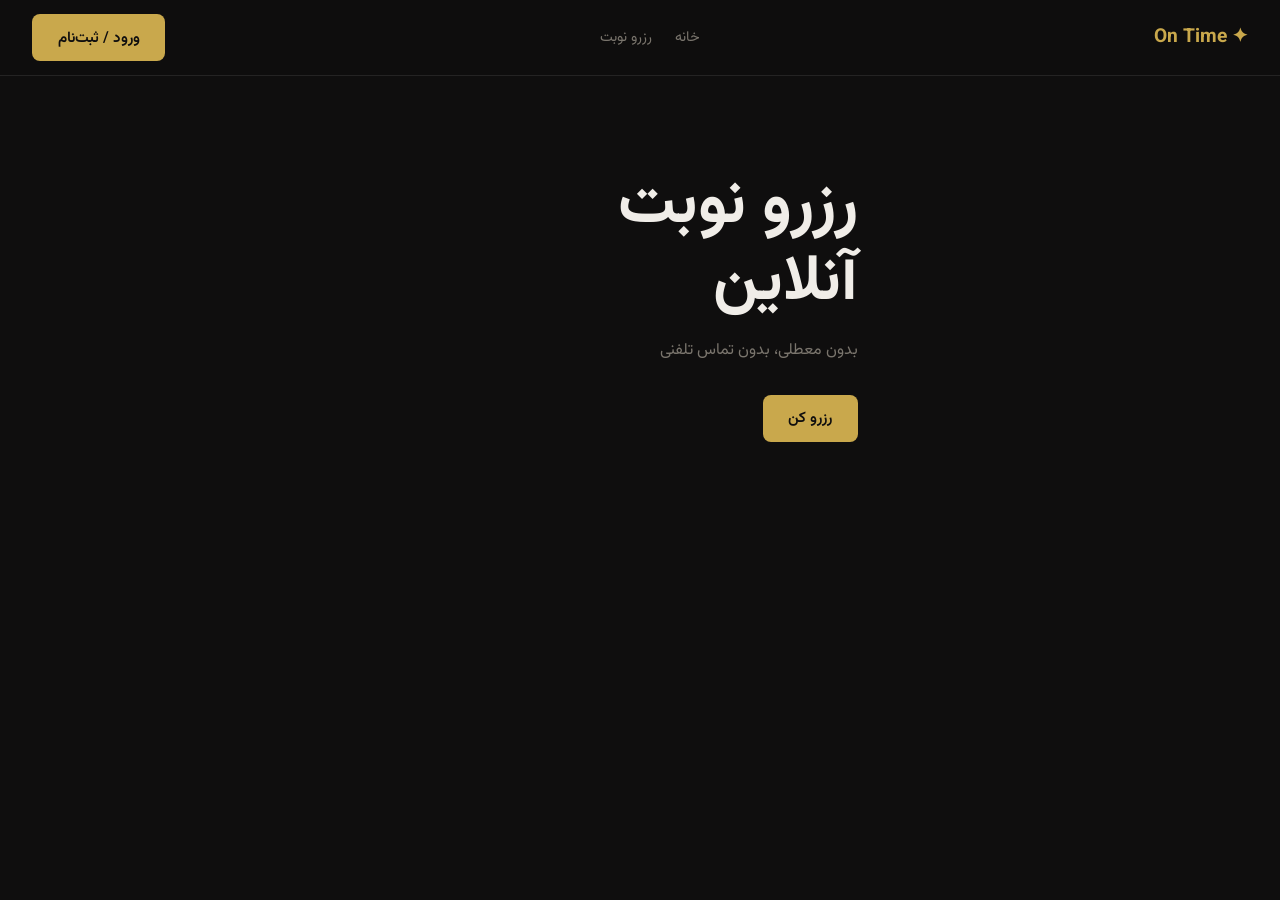
<file: index.html>
<!DOCTYPE html>
<html lang="fa" dir="rtl">
<head>
  <meta charset="UTF-8" />
  <meta name="viewport" content="width=device-width, initial-scale=1.0" />
  <title>On Time | رزرو نوبت</title>
  <link href="https://fonts.googleapis.com/css2?family=Vazirmatn:wght@400;600;700&display=swap" rel="stylesheet" />
  <link rel="stylesheet" href="style.css" />
</head>
<body>

  <header>
    <div class="logo">✦ On Time</div>
    <nav>
      <a onclick="go('home')">خانه</a>
      <a onclick="go('booking')">رزرو نوبت</a>
    </nav>
    <div id="hbtn"></div>
  </header>

  <!-- خانه -->
  <section id="home" class="page active">
    <div class="hero">
      <h1>رزرو نوبت<br/>آنلاین</h1>
      <p>بدون معطلی، بدون تماس تلفنی</p>
      <button class="btn" onclick="go('booking')">رزرو کن</button>
    </div>
  </section>

  <!-- ورود / ثبت‌نام -->
  <section id="auth" class="page">
    <div class="card auth-card">
      <div class="tabs">
        <button id="t-login" class="tab on" onclick="tab('login')">ورود</button>
        <button id="t-reg"   class="tab"    onclick="tab('reg')">ثبت‌نام</button>
      </div>
      <div id="f-login">
        <input id="l-phone" placeholder="شماره موبایل" maxlength="11" />
        <input id="l-pass"  placeholder="رمز عبور" type="password" />
        <p class="err" id="l-err"></p>
        <button class="btn full" onclick="login()">ورود</button>
        <p class="hint">حساب ندارید؟ <a onclick="tab('reg')">ثبت‌نام</a></p>
      </div>
      <div id="f-reg" style="display:none">
        <input id="r-name"  placeholder="نام و نام خانوادگی" />
        <input id="r-phone" placeholder="شماره موبایل" maxlength="11" />
        <input id="r-pass"  placeholder="رمز عبور (حداقل ۶ کاراکتر)" type="password" />
        <p class="err" id="r-err"></p>
        <button class="btn full" onclick="register()">ثبت‌نام</button>
        <p class="hint">حساب دارید؟ <a onclick="tab('login')">ورود</a></p>
      </div>
    </div>
  </section>

  <!-- رزرو -->
  <section id="booking" class="page">
    <div class="wrap">
      <h2>رزرو نوبت</h2>
      <div class="card">
        <div class="cal-nav">
          <button onclick="prevM()">‹</button>
          <span id="cal-title"></span>
          <button onclick="nextM()">›</button>
        </div>
        <div class="cal-head">
          <span>ش</span><span>ی</span><span>د</span><span>س</span><span>چ</span><span>پ</span><span>ج</span>
        </div>
        <div id="cal-grid"></div>
      </div>
      <div class="card" id="times" style="display:none">
        <h3>ساعت‌های خالی — <span id="date-lbl"></span></h3>
        <p class="group-lbl">🌅 صبح  ۸:۰۰ تا ۱۴:۰۰</p>
        <div class="slots" id="slots-am"></div>
        <div class="lunch">— وقفه ناهار  ۱۴:۰۰ تا ۱۶:۰۰ —</div>
        <p class="group-lbl">🌆 بعدازظهر  ۱۶:۰۰ تا ۲۱:۰۰</p>
        <div class="slots" id="slots-pm"></div>
      </div>
      <div class="card confirm-bar" id="confirm" style="display:none">
        <span id="confirm-txt"></span>
        <button class="btn" onclick="doBook()">تأیید رزرو</button>
      </div>
      <div id="my-list"></div>
    </div>
  </section>

  <div id="toast"></div>
  <script src="app.js"></script>
</body>
</html>
</file>
<file: style.css>
/* پایه */
*, *::before, *::after { box-sizing: border-box; margin: 0; padding: 0; }
:root {
  --bg:     #0f0e0e;
  --surf:   #1a1917;
  --gold:   #c9a84c;
  --goldf:  rgba(201,168,76,.15);
  --text:   #f0ede8;
  --muted:  #7a756d;
  --border: rgba(255,255,255,.09);
  --err:    #e05c5c;
  --r:      12px;
}
body { font-family: 'Vazirmatn', sans-serif; background: var(--bg); color: var(--text); min-height: 100vh; line-height: 1.6; }

/* هدر */
header {
  position: fixed; top: 0; width: 100%; z-index: 99;
  display: flex; align-items: center; justify-content: space-between;
  padding: .9rem 2rem;
  background: rgba(15,14,14,.88); backdrop-filter: blur(12px);
  border-bottom: 1px solid var(--border);
}
.logo { color: var(--gold); font-weight: 700; font-size: 1.2rem; }
nav a { color: var(--muted); cursor: pointer; margin-right: 1.2rem; font-size: .9rem; text-decoration: none; transition: color .2s; }
nav a:hover { color: var(--text); }

/* دکمه‌ها */
.btn {
  background: var(--gold); color: #0f0e0e;
  border: none; padding: .7rem 1.6rem; border-radius: 8px;
  font-family: inherit; font-weight: 600; font-size: .95rem;
  cursor: pointer; transition: opacity .2s;
}
.btn:hover { opacity: .85; }
.btn.full { width: 100%; margin-top: .4rem; }
.btn-out {
  background: none; border: 1px solid var(--border); color: var(--muted);
  padding: .45rem 1rem; border-radius: 8px; font-family: inherit;
  font-size: .85rem; cursor: pointer; transition: color .2s, border-color .2s;
}
.btn-out:hover { color: var(--text); border-color: var(--text); }

/* صفحه‌ها */
.page { display: none; padding-top: 72px; min-height: 100vh; }
.page.active { display: block; }
#auth.active { display: flex; align-items: center; justify-content: center; }

/* هیرو */
.hero { max-width: 500px; margin: 6rem auto; padding: 0 2rem; }
.hero h1 { font-size: clamp(2.5rem,6vw,4rem); font-weight: 700; line-height: 1.2; margin-bottom: 1rem; }
.hero p  { color: var(--muted); margin-bottom: 2rem; }

/* کارت */
.card {
  background: var(--surf); border: 1px solid var(--border);
  border-radius: var(--r); padding: 1.4rem; margin-bottom: 1.2rem;
}
.auth-card { width: 100%; max-width: 360px; }

/* تب‌های ورود */
.tabs { display: flex; border-bottom: 1px solid var(--border); margin-bottom: 1.4rem; }
.tab { flex: 1; background: none; border: none; color: var(--muted); font-family: inherit; font-size: .95rem; padding: .55rem; cursor: pointer; border-bottom: 2px solid transparent; transition: color .2s, border-color .2s; }
.tab.on { color: var(--gold); border-bottom-color: var(--gold); }

/* فیلدها */
input {
  display: block; width: 100%;
  background: rgba(255,255,255,.04); border: 1px solid var(--border);
  border-radius: 8px; padding: .65rem .85rem; color: var(--text);
  font-family: inherit; font-size: .92rem; outline: none;
  transition: border-color .2s; margin-bottom: .8rem;
}
input:focus { border-color: var(--gold); }
.err  { color: var(--err);   font-size: .8rem; min-height: 1rem; margin-bottom: .4rem; }
.hint { color: var(--muted); font-size: .83rem; text-align: center; margin-top: .8rem; }
.hint a { color: var(--gold); cursor: pointer; }

/* رزرو */
.wrap { max-width: 660px; margin: 0 auto; padding: 2.5rem 1.2rem; }
.wrap h2 { font-size: 1.6rem; margin-bottom: 1.4rem; }

/* تقویم */
.cal-nav { display: flex; align-items: center; justify-content: space-between; margin-bottom: .9rem; }
.cal-nav button { background: rgba(255,255,255,.05); border: 1px solid var(--border); color: var(--text); width: 32px; height: 32px; border-radius: 7px; font-size: 1.1rem; cursor: pointer; }
.cal-nav button:hover { background: var(--goldf); }
.cal-head { display: grid; grid-template-columns: repeat(7,1fr); text-align: center; margin-bottom: .4rem; }
.cal-head span { color: var(--muted); font-size: .78rem; padding: .2rem 0; }
#cal-grid { display: grid; grid-template-columns: repeat(7,1fr); gap: 3px; }
.day {
  text-align: center; padding: .45rem .1rem; border-radius: 7px;
  cursor: pointer; font-size: .88rem; border: 1px solid transparent;
  transition: background .15s;
}
.day:hover:not(.past):not(.empty) { background: var(--goldf); }
.day.today    { color: var(--gold); font-weight: 700; }
.day.selected { background: var(--gold); color: #0f0e0e; font-weight: 700; }
.day.past     { opacity: .35; cursor: default; }
.day.empty    { cursor: default; }

/* ساعت‌ها */
#times h3 { font-size: .98rem; margin-bottom: 1rem; }
.group-lbl { font-size: .78rem; color: var(--muted); margin-bottom: .5rem; }
.slots { display: flex; flex-wrap: wrap; gap: .45rem; margin-bottom: .8rem; }
.slot {
  padding: .4rem .85rem; border-radius: 7px; font-size: .86rem; cursor: pointer;
  background: rgba(255,255,255,.05); border: 1px solid var(--border);
  transition: all .15s;
}
.slot:hover:not(.taken) { border-color: var(--gold); color: var(--gold); }
.slot.picked { background: var(--gold); color: #0f0e0e; border-color: var(--gold); font-weight: 600; }
.slot.taken  { opacity: .3; cursor: not-allowed; text-decoration: line-through; }
.lunch { font-size: .76rem; color: var(--muted); text-align: center; padding: .4rem 0; margin: .2rem 0 .7rem; border-top: 1px dashed var(--border); border-bottom: 1px dashed var(--border); }

/* تأیید */
.confirm-bar { display: flex; align-items: center; justify-content: space-between; flex-wrap: wrap; gap: .8rem; background: var(--goldf); border-color: var(--gold); }

/* رزروها */
#my-list h3 { color: var(--muted); font-size: .95rem; margin-bottom: .8rem; }
.b-item {
  display: flex; align-items: center; justify-content: space-between;
  background: var(--surf); border: 1px solid var(--border);
  border-radius: 10px; padding: .75rem 1rem; margin-bottom: .5rem; font-size: .86rem;
}
.b-item span { color: var(--gold); }
.b-item button { background: none; border: none; color: var(--err); font-family: inherit; font-size: .8rem; cursor: pointer; }

/* توست */
#toast {
  position: fixed; bottom: 2rem; left: 50%; transform: translateX(-50%);
  background: var(--gold); color: #0f0e0e;
  padding: .6rem 1.4rem; border-radius: 30px; font-weight: 600; font-size: .88rem;
  opacity: 0; pointer-events: none; transition: opacity .3s; z-index: 999;
}
#toast.show { opacity: 1; }

@media (max-width: 560px) {
  header { padding: .9rem 1rem; }
  nav { display: none; }
}
</file>
